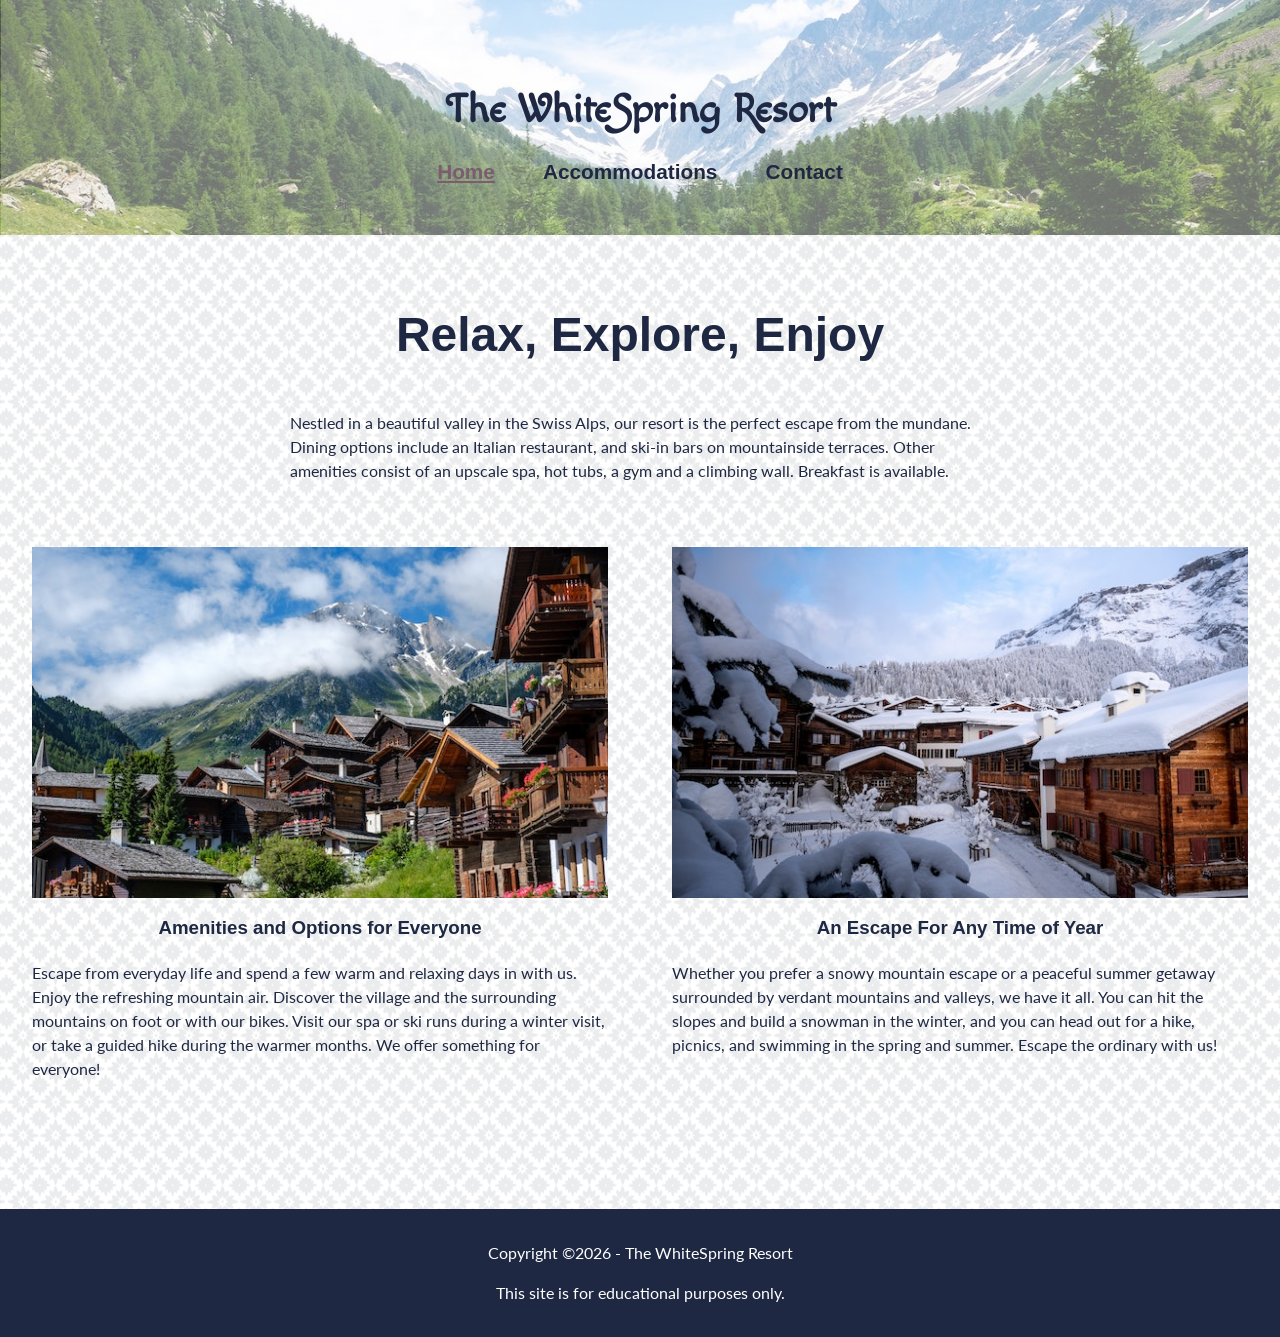
<file: index.html>
<!DOCTYPE html>
<html lang="en">
<head>
    <meta charset="UTF-8">
    <meta name="viewport" content="width=device-width, initial-scale=1.0">
    <meta name="author" content="Erwin Reyes">
    <meta name="description" content="Welcome to The WhiteSpring Resort - Your premier destination for quality products and services.">
    <title>The WhiteSpring Resort | Home</title>
    <link rel="icon" href="images/favicon.ico">
    <link rel="preconnect" href="https://fonts.googleapis.com">
    <link rel="preconnect" href="https://fonts.gstatic.com" crossorigin>
    <link href="https://fonts.googleapis.com/css2?family=Archivo+Black&family=Lato:wght@400;700&family=Macondo+Swash+Caps&display=swap" rel="stylesheet">
    <link rel="stylesheet" href="styles.css">
</head>
<body>
    <header>
        <h1><a href="index.html">The WhiteSpring Resort</a></h1>
        <nav>
            <ul>
                <li><a href="index.html" class="current">Home</a></li>
                <li><a href="#">Accommodations</a></li>
                <li><a href="contact.html">Contact</a></li>
            </ul>
        </nav>
    </header>

    <main>
        <h2>Relax, Explore, Enjoy</h2>
        <p>Nestled in a beautiful valley in the Swiss Alps, our resort is the perfect escape from the mundane. Dining options include an Italian restaurant, and ski-in bars on mountainside terraces. Other amenities consist of an upscale spa, hot tubs, a gym and a climbing wall. Breakfast is available.</p>

        <div class="index-sections">
            <section>
                <img src="images/swiss-chalet.jpg" alt="Scenic view of a Swiss chalet" width="590" height="360">
                <h3>Amenities and Options for Everyone</h3>
                <p>Escape from everyday life and spend a few warm and relaxing days in with us. Enjoy the refreshing mountain air. Discover the village and the surrounding mountains on foot or with our bikes. Visit our spa or ski runs during a winter visit, or take a guided hike during the warmer months. We offer something for everyone!</p>
            </section>

            <section>
                <img src="images/snowy-chalet.jpg" alt="Scenic view of a snowy chalet" width="590" height="360">
                <h3>An Escape For Any Time of Year</h3>
                <p>Whether you prefer a snowy mountain escape or a peaceful summer getaway surrounded by verdant mountains and valleys, we have it all. You can hit the slopes and build a snowman in the winter, and you can head out for a hike, picnics, and swimming in the spring and summer. Escape the ordinary with us!</p>
            </section>
        </div>
    </main>

    <footer>
        <p>Copyright ©2026 - The WhiteSpring Resort</p>
        <p> This site is for educational purposes only.</p>
    </footer>
</body>
</html>
</file>
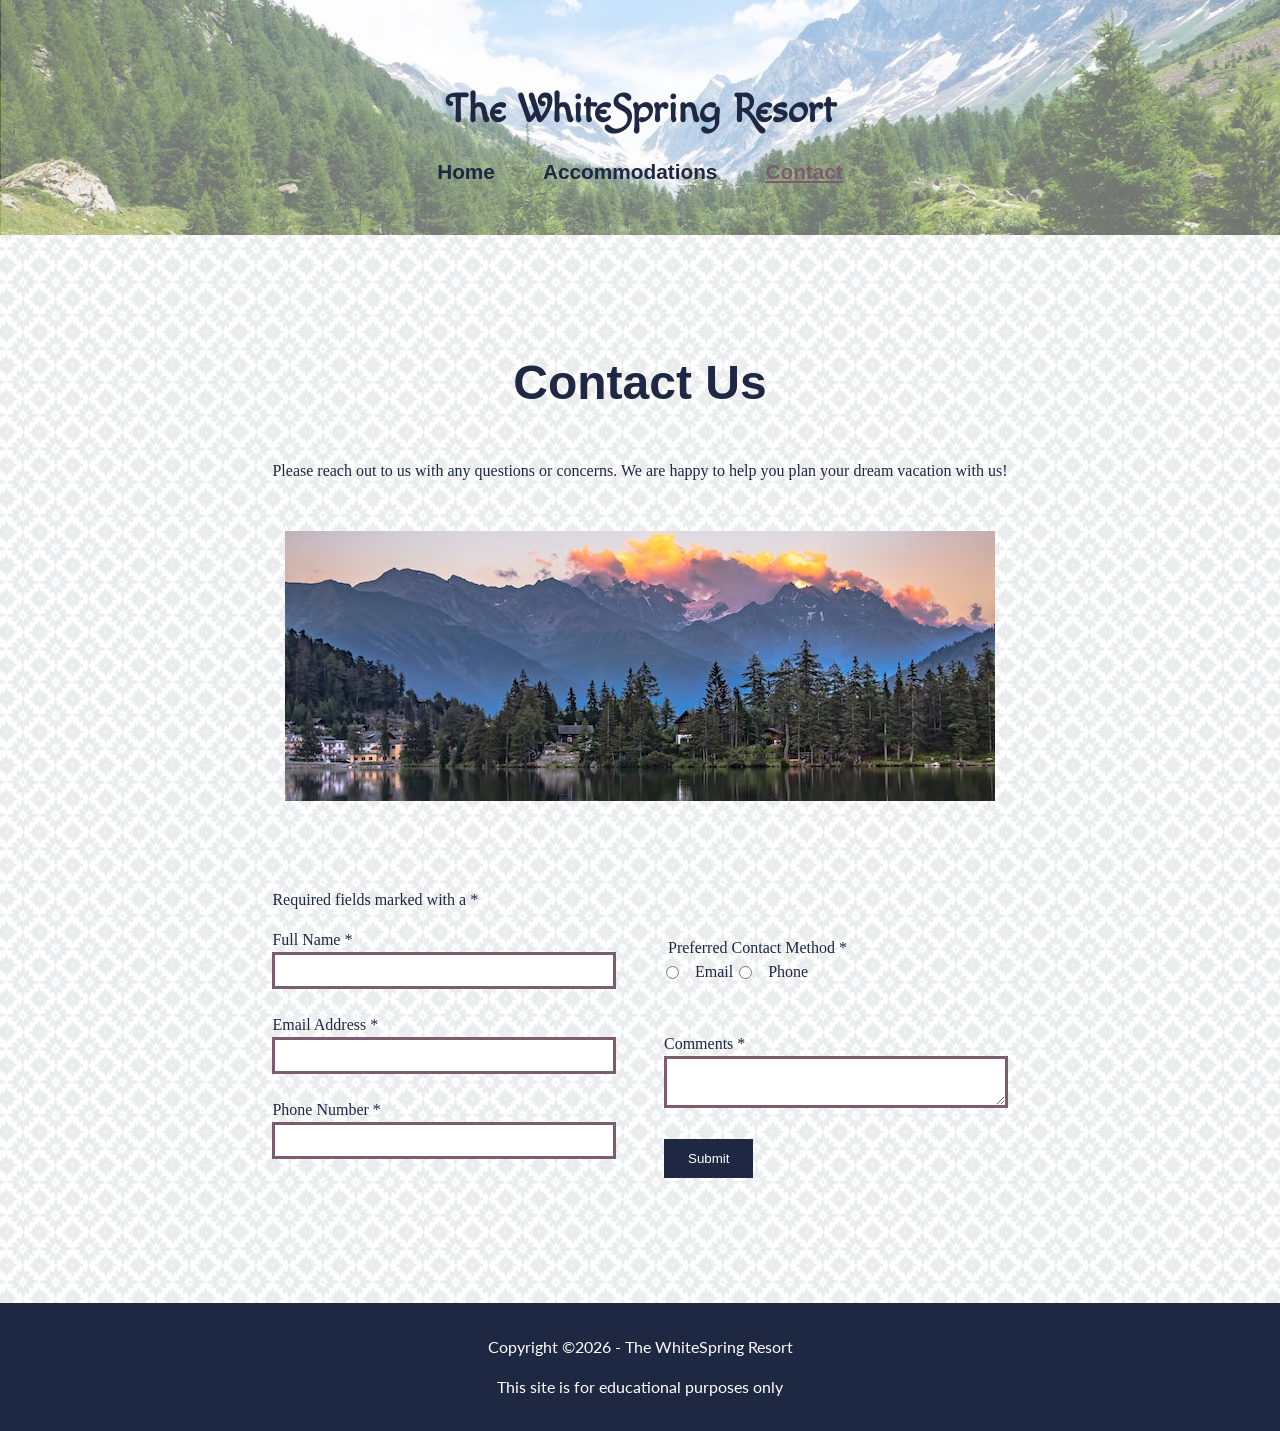
<file: contact.html>
<!DOCTYPE html>
<html lang="en">
<head>
    <meta charset="UTF-8">
    <meta name="viewport" content="width=device-width, initial-scale=1.0">
    <meta name="author" content="Erwin Reyes">
    <title>The WhiteSpring Resort | Contact</title>
    <link rel="icon" href="images/favicon.ico">
    <meta name="description" content="Contact The WhiteSpring Resort to plan your perfect getaway.">
    <link rel="preconnect" href="https://fonts.googleapis.com">
    <link rel="preconnect" href="https://fonts.gstatic.com" crossorigin>
    <link href="https://fonts.googleapis.com/css2?family=Archivo+Black&family=Lato:wght@400;700&family=Macondo+Swash+Caps&display=swap" rel="stylesheet">
    <link rel="stylesheet" href="styles.css">
</head>
<body>
    <header>
        <h1><a href="index.html">The WhiteSpring Resort</a></h1>
        <nav>
            <ul>
                <li><a href="index.html">Home</a></li>
                <li><a href="#">Accommodations</a></li>
                <li><a href="contact.html" class="current">Contact</a></li>
            </ul>
        </nav>
    </header>

<main>
    <div class="container">

    <!-- Section Title -->
    <section class="contact-intro">
        <h2>Contact Us</h2>
        <p>Please reach out to us with any questions or concerns. We are happy to help you plan your dream vacation with us!</p>
    </section>

    <!--Image -->
    <section class="contact-image">
        <img src="images/swiss-sunset.jpg" alt="Stunning sunset view over the Swiss Alps with mountains in the background" width="710" height="270">
    </section>

    <!-- Form Section -->
    <section class="contact-form-section">
        <form method="post" action="https://wp.zybooks.com/form-viewer.php">

        <div class="form-left">
            <div>
                <p>Required fields marked with a *</p>
                <label for="fullname">Full Name *</label>
                <input type="text" id="fullname" name="fullname" required>
            </div>

            <div>
                <label for="email">Email Address *</label>
                <input type="email" id="email" name="email" required>
            </div>

            <div>
                <label for="phone">Phone Number *</label>
                <input type="tel" id="phone" name="phone" required>
            </div>
        </div>

        <div class="form-right">
            <fieldset>
                <legend>Preferred Contact Method *</legend>

                <div>
                    <input type="radio" id="email-contact" name="contact-method" value="email" required>
                    <label for="email-contact">Email</label>
                </div>

                <div>
                    <input type="radio" id="phone-contact" name="contact-method" value="phone" pattern="[0-9]{10}" required>
                    <label for="phone-contact">Phone</label>
                </div>
            </fieldset>

            <div>
                <label for="comments">Comments *</label>
                <textarea id="comments" name="comments" required></textarea>
            </div>

            <button type="submit">Submit</button>
        </div>

        </form>
    </section>

    </div>
</main>

    <footer>
        <p>Copyright ©2026 - The WhiteSpring Resort</p>
        <p>This site is for educational purposes only</p>
    </footer>
</body>
</html>
</file>
<file: styles.css>
:root {
    --light-gray: #F6F1F0;
    --gray-blue: #7DB8D1;
    --purple: #7C5C6F;
    --dark-blue: #1F2843;

    --font-headers: Archivo, Arial, Helvetica, sans-serif;
    --font-h1: Macondo Swash Caps, Arial, Helvetica, sans-serif;
    --font-family: Lato, Arial, Helvetica, sans-serif;
}

/* - GLOBAL - */

* {
    box-sizing: border-box;
}

body {
    display: flex;
    flex-direction: column;
    margin: 0;
    line-height: 1.5;
    background: url("images/moroccan-flower.png") repeat center;
    color: #333;
}

/* - HEADER - */

header {
    background: url("images/swiss-valley.jpg") repeat center/cover;
    text-align: center;
    padding: 5rem 1rem 3rem;
    color: white;
    font-family: var(--font-headers);
}

header h1 {
    margin: 0 0 1rem;
    font-size: 2.5rem;
    color: var(--dark-blue);
    font-family: var(--font-h1);
}

header h1 a {
    text-decoration: none;
    color: inherit;
}

header nav ul {
    list-style: none;
    padding: 0;
    margin: 0;
    display: flex;
    justify-content: center;
    gap: 3rem;
    font-size: 1.3rem;
}

header nav a {
    text-decoration: none;
    font-weight: bold;
    color: var(--dark-blue);
}

/* - MAIN GENERAL - */

main {
    flex: 1;
    max-width: 1440px;
    margin: 2rem auto;
    padding: 2rem 1rem;
    color: var(--dark-blue);
}

main h2 {
    text-align: center;
    margin-top: 0;
    font-family: var(--font-headers);
    font-size: 3rem;
    font-weight: bold;
}

main > p {
    max-width: 700px;
    margin: 0 auto 3rem;
    font-family: var(--font-family);
}

nav a:hover, nav a:focus {
    text-decoration: underline;
}

nav a:active {
    color: var(--purple);
}

nav a.current {
    color: var(--purple);
    text-decoration: underline;
}

/* - INDEX PAGE - */

.index-sections {
    display: flex;
    gap: 2rem;
}

.index-sections section {
    flex: 1;
    padding: 1rem;
}

.index-sections img {
    width: 100%;
    height: auto;
    display: block;
    margin-bottom: 1rem;
}

.index-sections h3 {
    margin-top: 0;
    text-align: center;
    font-family: var(--font-headers);
}

.index-sections p {
    font-family: var(--font-family);
}

/* - CONTACT PAGE - */

.contact-intro {
    text-align: center;
    margin: 3rem 0;
}

.contact-image {
    text-align: center;
    margin-bottom: 4rem;
}

.contact-form-section form {
    display: flex;
    gap: 3rem;
    align-items: flex-start;
}

.form-left, .form-right {
    flex: 1;
}

.form-right {
    margin-top: 4rem;
}

fieldset {
    display: flex;
    align-items: center;
    gap: 6px;
    border: none; 
    padding: 0;
    margin-bottom: 1.5rem;
}

fieldset div {
    display: flex;
    gap: 1rem;
    align-items: center;
}

fieldset input[type="radio"] {
    margin: 0;
}
form div {
    margin-bottom: 1.5rem;
}

input, textarea {
    width: 100%;
    padding: 0.5rem;
}

input:focus, textarea:focus {
    outline: 2px solid var(--gray-blue);
}

input:invalid,
textarea:invalid {
    border: 3px solid var(--purple);
}

button:hover, button:focus {
    background: var(--purple);
}

button {
    padding: 0.75rem 1.5rem;
    cursor: pointer;
    background: var(--dark-blue);
    color: white;
    border: none;
}
/* - FOOTER - */

footer {
    width: 100%;
    text-align: center;
    padding: 1rem;
    font-size: 1rem;
    background: var(--dark-blue);
    color: white;
    margin-top: 2rem;
    font-family: var(--font-family);
}

/* - RESPONSIVE - */

@media (max-width: 768px) {

    .index-sections {
        flex-direction: column;
    }
}
</file>
